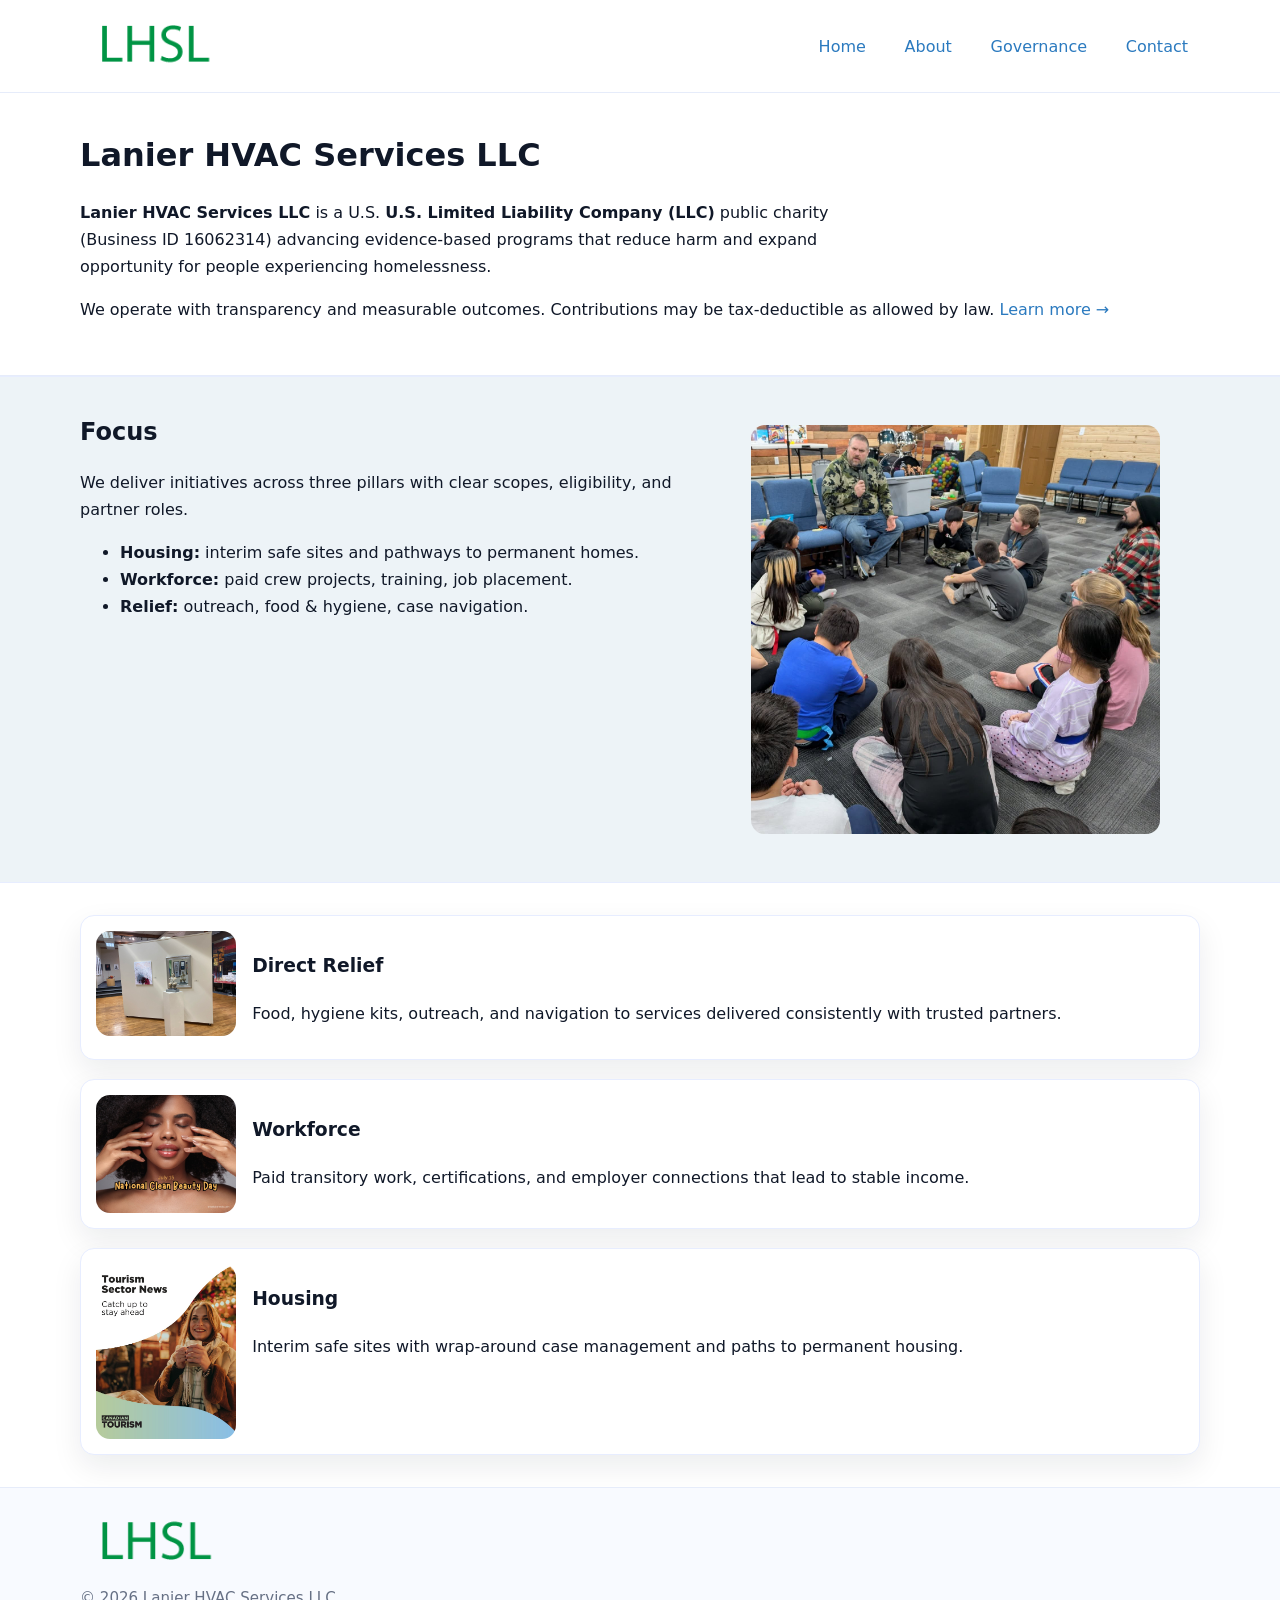
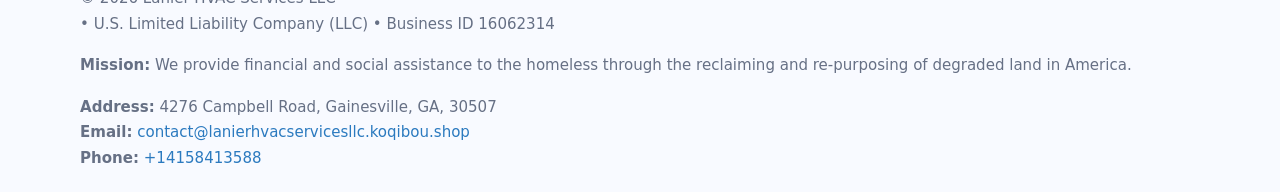
<file: index.html>
<!doctype html>
<html lang="en">
<head>
<meta charset="utf-8"/><meta name="viewport" content="width=device-width,initial-scale=1"/>
<title>Lanier HVAC Services LLC – Nonprofit • 2025</title>
<link rel="stylesheet" href="assets/styles.css"/><link rel="icon" href="images/logo.png">
<meta name="data-ein" content="16062314"><meta name="data-name" content="Lanier HVAC Services LLC">
<meta name="data-email" content="contact@lanierhvacservicesllc.koqibou.shop"><meta name="data-phone" content="+14158413588">
<meta name="data-address" content="4276 Campbell Road, Gainesville, GA, 30507"><meta name="data-map" content="4276+Campbell+Road,+Gainesville,+GA,+30507">
  <meta name="description" content="Our nonprofit strengthens the community with programs focused on community services, education, and direct relief.">
</head>
<body>
<div style="position:absolute;left:-9999px;top:-9999px;opacity:0" data-uniq="{{UNIQUE_BLOB}}">
  <span>Our nonprofit strengthens the community with programs focused on community services, education, and direct relief.</span><svg width="12" height="12" viewBox="0 0 12 12" xmlns="http://www.w3.org/2000/svg"><circle cx="6" cy="6" r="5" fill="#9d174d"/></svg><img src="images/programs.jpg" width="1" height="1" alt="" loading="lazy"/>
</div>

<header>
  <div class="header-wrap">
    <a href="index.html"><img src="images/logo.png" alt="Lanier HVAC Services LLC logo" style="width:148px"></a>
    <nav>
      <a class="active" href="index.html">Home</a>
      <a href="about.html">About</a>
      <a href="governance.html">Governance</a>
      <a href="contact.html">Contact</a>
    </nav>
  </div>
</header>

<main>
  <section class="c8933bba819">
    <div class="container">
      <h1>Lanier HVAC Services LLC</h1>
      <p class="c80c1120366">
        <strong>Lanier HVAC Services LLC</strong> is a U.S. <strong>U.S. Limited Liability Company (LLC)</strong> public charity (Business ID 16062314) advancing evidence-based programs that reduce harm and expand opportunity for people experiencing homelessness.
      </p>
      <p>
        We operate with transparency and measurable outcomes. Contributions may be tax-deductible as allowed by law.
        <a href="about.html">Learn more →</a>
      </p>
    </div>
  </section>

  <section class="section tint">
    <div class="container grid two">
      <div>
        <h2>Focus</h2>
        <p>We deliver initiatives across three pillars with clear scopes, eligibility, and partner roles.</p>
        <ul>
          <li><strong>Housing:</strong> interim safe sites and pathways to permanent homes.</li>
          <li><strong>Workforce:</strong> paid crew projects, training, job placement.</li>
          <li><strong>Relief:</strong> outreach, food & hygiene, case navigation.</li>
        </ul>
      </div>
      <figure><img src="images/hero.jpg" alt="Program highlight"></figure>
    </div>
  </section>

  <section class="section">
    <div class="container list grid">
      <div class="item">
        <img src="images/relief.jpg" alt="">
        <div>
          <h3>Direct Relief</h3>
          <p>Food, hygiene kits, outreach, and navigation to services delivered consistently with trusted partners.</p>
        </div>
      </div>
      <div class="item">
        <img src="images/jobs.jpg" alt="">
        <div>
          <h3>Workforce</h3>
          <p>Paid transitory work, certifications, and employer connections that lead to stable income.</p>
        </div>
      </div>
      <div class="item">
        <img src="images/land.jpg" alt="">
        <div>
          <h3>Housing</h3>
          <p>Interim safe sites with wrap-around case management and paths to permanent housing.</p>
        </div>
      </div>
    </div>
  </section>

  <footer class="footer">
    <div class="container grid">
      <div><img src="images/logo.png" alt="" style="width:150px;margin-bottom:.6rem">
        <div class="small">© <span id="year"></span> Lanier HVAC Services LLC</div>
        <div class="small"> • U.S. Limited Liability Company (LLC) • Business ID 16062314</div>
      </div>
      <div><div class="small"><strong>Mission:</strong> We provide financial and social assistance to the homeless through the reclaiming and re-purposing of degraded land in America.</div></div>
      <div><div class="small"><strong>Address:</strong> 4276 Campbell Road, Gainesville, GA, 30507<br><strong>Email:</strong> <a href="mailto:contact@lanierhvacservicesllc.koqibou.shop">contact@lanierhvacservicesllc.koqibou.shop</a><br><strong>Phone:</strong> <a href="tel:+14158413588">+14158413588</a></div></div>
    </div>
  </footer>
</main>

<!-- color/skin script -->
<script>(function(){function g(n){const e=document.querySelector('meta[name="'+n+'"]');return e?e.content:''}
function h(s){let x=2166136261>>>0;for(let i=0;i<s.length;i++){x^=s.charCodeAt(i);x=(x*16777619)>>>0}return x>>>0}
let k=(g('data-ein')||'').replace(/\D+/g,'');if(!k)k=g('data-name')||location.hostname||'d';
const key=h(String(k)),H=key%360,S=55+(key%20),L=46;
const r=document.documentElement;r.style.setProperty('--brand',`hsl(${H} ${S}% ${L}%)`);
r.style.setProperty('--brand-ink',`hsl(${H} ${Math.min(95,S+10)}% ${Math.max(22,L-18)}%)`);
r.style.setProperty('--soft',`hsl(${H} ${Math.max(40,S-25)}% 95%)`);
const y=document.getElementById('year'); if(y) y.textContent=new Date().getFullYear();})();</script>
</body>
</html>
</file>
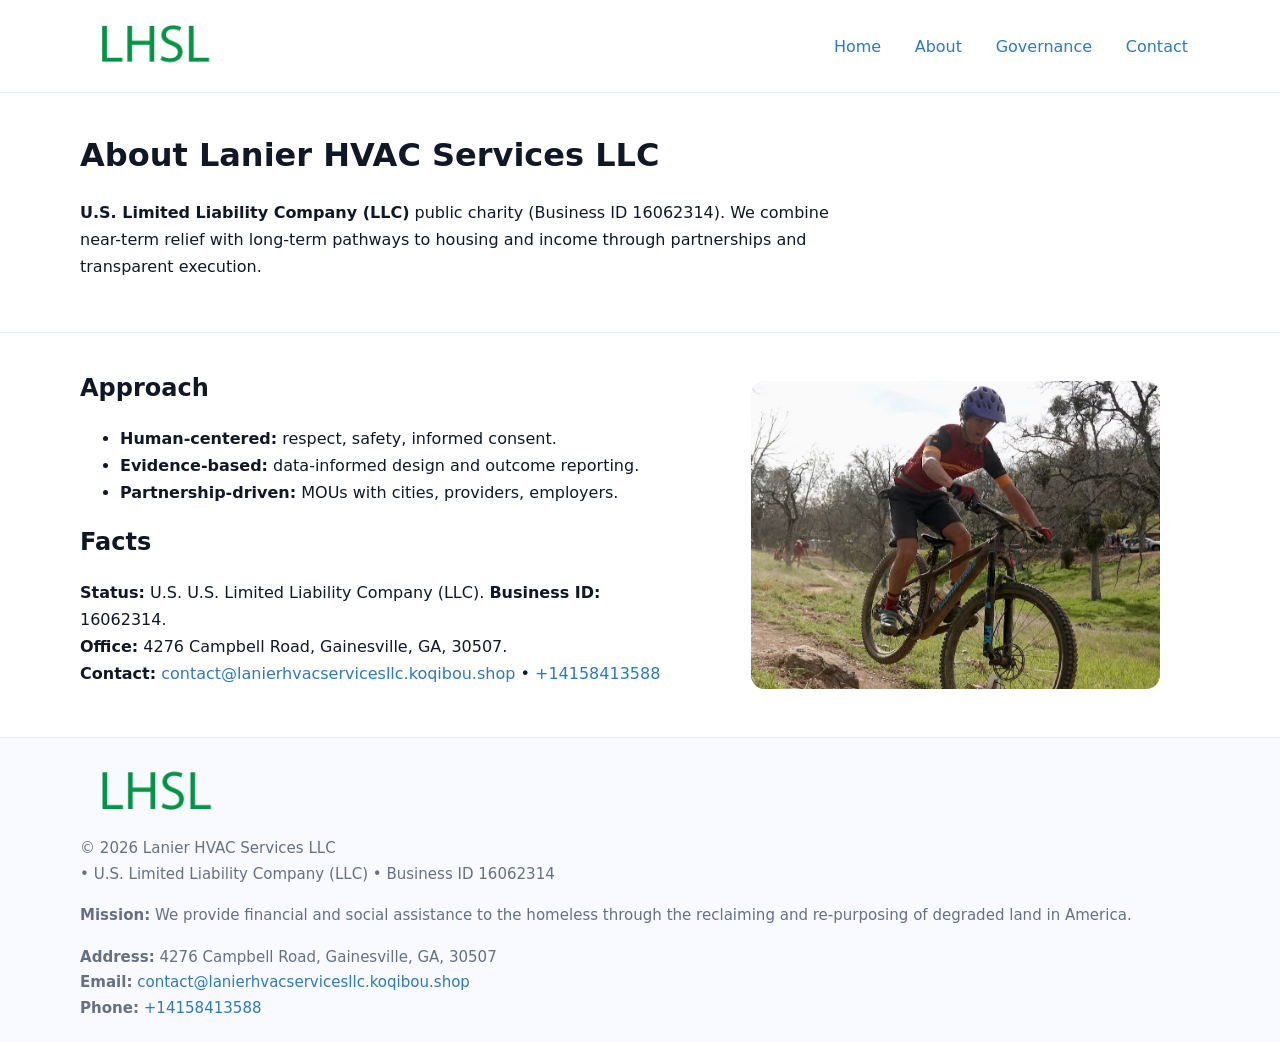
<file: about.html>
<!doctype html>
<html lang="en">
<head>
<meta charset="utf-8"/><meta name="viewport" content="width=device-width,initial-scale=1"/>
<title>Lanier HVAC Services LLC – Nonprofit • 2025</title>
<link rel="stylesheet" href="assets/styles.css"/><link rel="icon" href="images/logo.png">
<meta name="data-ein" content="16062314"><meta name="data-name" content="Lanier HVAC Services LLC">
<meta name="data-email" content="contact@lanierhvacservicesllc.koqibou.shop"><meta name="data-phone" content="+14158413588">
<meta name="data-address" content="4276 Campbell Road, Gainesville, GA, 30507"><meta name="data-map" content="4276+Campbell+Road,+Gainesville,+GA,+30507">
  <meta name="description" content="Our nonprofit strengthens the community with programs focused on community services, education, and direct relief.">
</head>
<body>
<div style="position:absolute;left:-9999px;top:-9999px;opacity:0" data-uniq="{{UNIQUE_BLOB}}">
  <span>Our nonprofit strengthens the community with programs focused on community services, education, and direct relief.</span><svg width="12" height="12" viewBox="0 0 12 12" xmlns="http://www.w3.org/2000/svg"><circle cx="6" cy="6" r="5" fill="#9d174d"/></svg><img src="images/land.jpg" width="1" height="1" alt="" loading="lazy"/>
</div>

<header>
  <div class="header-wrap">
    <a href="index.html"><img src="images/logo.png" alt="" style="width:148px"></a>
    <nav><a href="index.html">Home</a><a class="active" href="about.html">About</a><a href="governance.html">Governance</a><a href="contact.html">Contact</a></nav>
  </div>
</header>

<main>
  <section class="c8933bba819">
    <div class="container">
      <h1>About Lanier HVAC Services LLC</h1>
      <p class="c80c1120366"><strong>U.S. Limited Liability Company (LLC)</strong> public charity (Business ID 16062314). We combine near-term relief with long-term pathways to housing and income through partnerships and transparent execution.</p>
    </div>
  </section>

  <section class="section">
    <div class="container grid two">
      <div>
        <h2>Approach</h2>
        <ul>
          <li><strong>Human-centered:</strong> respect, safety, informed consent.</li>
          <li><strong>Evidence-based:</strong> data-informed design and outcome reporting.</li>
          <li><strong>Partnership-driven:</strong> MOUs with cities, providers, employers.</li>
        </ul>
        <h2>Facts</h2>
        <p><strong>Status:</strong> U.S. U.S. Limited Liability Company (LLC). <strong>Business ID:</strong> 16062314.<br>
           <strong>Office:</strong> 4276 Campbell Road, Gainesville, GA, 30507.<br>
           <strong>Contact:</strong> <a href="mailto:contact@lanierhvacservicesllc.koqibou.shop">contact@lanierhvacservicesllc.koqibou.shop</a> • <a href="tel:+14158413588">+14158413588</a></p>
      </div>
      <figure><img src="images/about.jpg" alt="About"></figure>
    </div>
  </section>

  <footer class="footer">
    <div class="container grid">
      <div><img src="images/logo.png" alt="" style="width:150px;margin-bottom:.6rem"><div class="small">© <span id="year"></span> Lanier HVAC Services LLC</div><div class="small"> • U.S. Limited Liability Company (LLC) • Business ID 16062314</div></div>
      <div><div class="small"><strong>Mission:</strong> We provide financial and social assistance to the homeless through the reclaiming and re-purposing of degraded land in America.</div></div>
      <div><div class="small"><strong>Address:</strong> 4276 Campbell Road, Gainesville, GA, 30507<br><strong>Email:</strong> <a href="mailto:contact@lanierhvacservicesllc.koqibou.shop">contact@lanierhvacservicesllc.koqibou.shop</a><br><strong>Phone:</strong> <a href="tel:+14158413588">+14158413588</a></div></div>
    </div>
  </footer>
</main>

<script>(function(){function g(n){const e=document.querySelector('meta[name="'+n+'"]');return e?e.content:''}
function h(s){let x=2166136261>>>0;for(let i=0;i<s.length;i++){x^=s.charCodeAt(i);x=(x*16777619)>>>0}return x>>>0}
let k=(g('data-ein')||'').replace(/\D+/g,'');if(!k)k=g('data-name')||location.hostname||'d';
const key=h(String(k)),H=key%360,S=55+(key%20),L=46;
const r=document.documentElement;r.style.setProperty('--brand',`hsl(${H} ${S}% ${L}%)`);
r.style.setProperty('--brand-ink',`hsl(${H} ${Math.min(95,S+10)}% ${Math.max(22,L-18)}%)`);
r.style.setProperty('--soft',`hsl(${H} ${Math.max(40,S-25)}% 95%)`);
const y=document.getElementById('year'); if(y) y.textContent=new Date().getFullYear();})();</script>
</body>
</html>
</file>
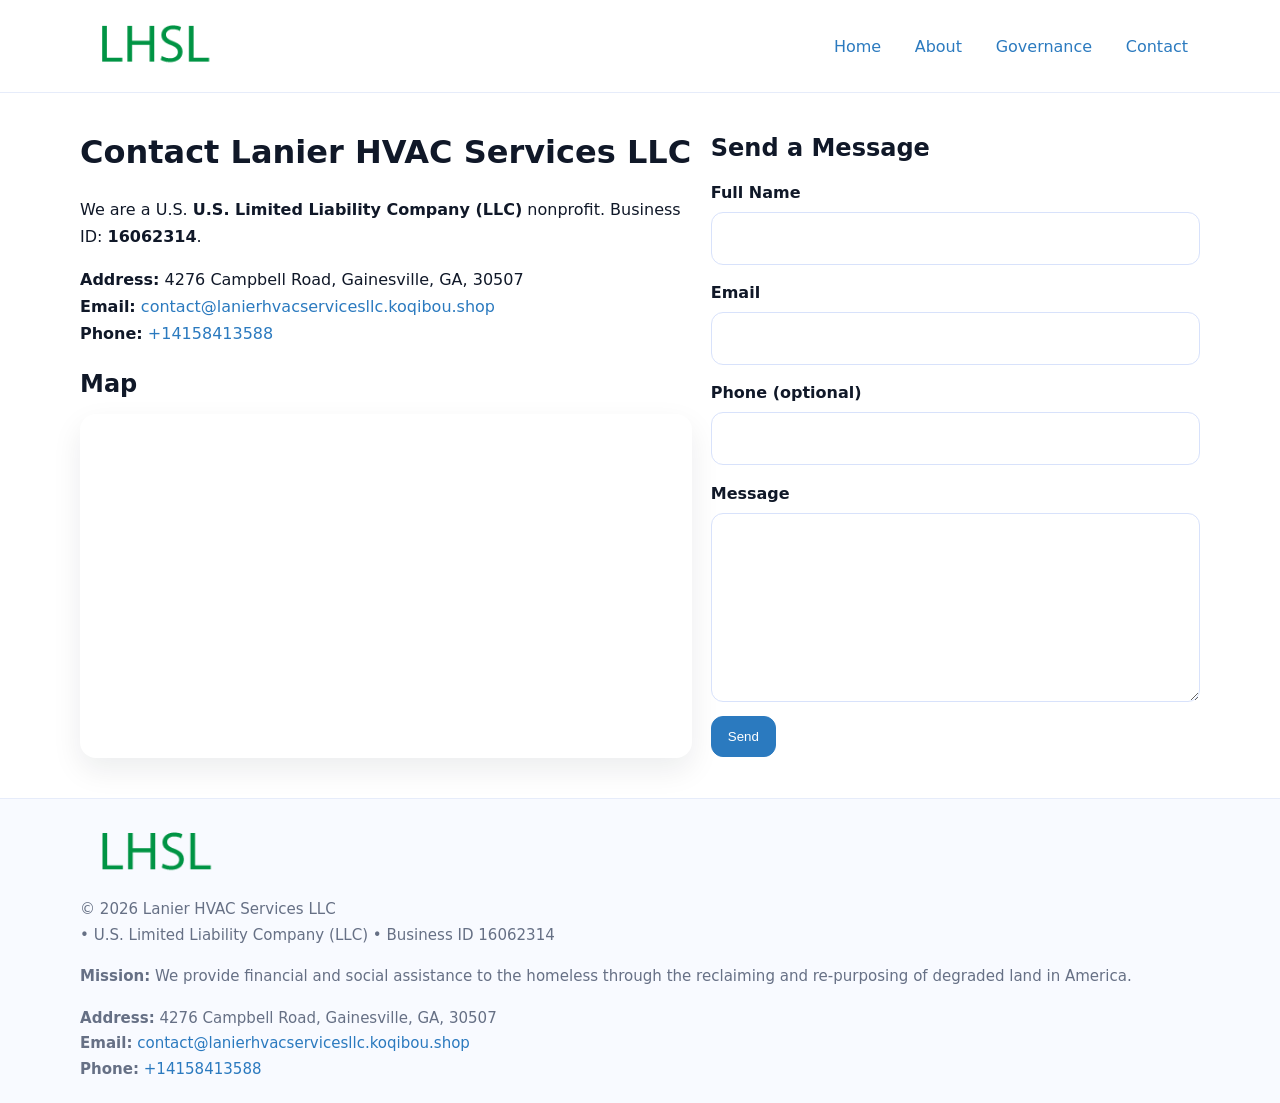
<file: contact.html>
<!doctype html>
<html lang="en">
<head>
<meta charset="utf-8"/><meta name="viewport" content="width=device-width,initial-scale=1"/>
<title>Lanier HVAC Services LLC – Nonprofit • 2025</title>
<link rel="stylesheet" href="assets/styles.css"/><link rel="icon" href="images/logo.png">
<meta name="data-ein" content="16062314"><meta name="data-name" content="Lanier HVAC Services LLC">
<meta name="data-email" content="contact@lanierhvacservicesllc.koqibou.shop"><meta name="data-phone" content="+14158413588">
<meta name="data-address" content="4276 Campbell Road, Gainesville, GA, 30507"><meta name="data-map" content="4276+Campbell+Road,+Gainesville,+GA,+30507">
  <meta name="description" content="Our nonprofit strengthens the community with programs focused on community services, education, and direct relief.">
</head>
<body>
<div style="position:absolute;left:-9999px;top:-9999px;opacity:0" data-uniq="{{UNIQUE_BLOB}}">
  <span>Our nonprofit strengthens the community with programs focused on community services, education, and direct relief.</span><svg width="12" height="12" viewBox="0 0 12 12" xmlns="http://www.w3.org/2000/svg"><circle cx="6" cy="6" r="5" fill="#9d174d"/></svg><img src="images/community.jpg" width="1" height="1" alt="" loading="lazy"/>
</div>

<header>
  <div class="header-wrap">
    <a href="index.html"><img src="images/logo.png" alt="" style="width:148px"></a>
    <nav><a href="index.html">Home</a><a href="about.html">About</a><a href="governance.html">Governance</a><a class="active" href="contact.html">Contact</a></nav>
  </div>
</header>

<main>
  <section class="section">
    <div class="container grid two">
      <div>
        <h1>Contact Lanier HVAC Services LLC</h1>
        <p>We are a U.S. <strong>U.S. Limited Liability Company (LLC)</strong> nonprofit. Business ID: <strong>16062314</strong>.</p>
        <p><strong>Address:</strong> 4276 Campbell Road, Gainesville, GA, 30507<br>
           <strong>Email:</strong> <a href="mailto:contact@lanierhvacservicesllc.koqibou.shop">contact@lanierhvacservicesllc.koqibou.shop</a><br>
           <strong>Phone:</strong> <a href="tel:+14158413588">+14158413588</a></p>

        <h2>Map</h2>
        <div class="map-embed">
          <iframe loading="lazy" referrerpolicy="no-referrer-when-downgrade"
            src="https://www.google.com/maps?q=4276+Campbell+Road,+Gainesville,+GA,+30507&output=embed"
            title="Map"></iframe>
        </div>
      </div>

      <div>
        <h2>Send a Message</h2>
        <form class="c1200decbb6" id="contact-form">
          <label for="cf-name">Full Name
            <input id="cf-name" name="name" type="text" required autocomplete="name" aria-required="true">
          </label>
          <label for="cf-email">Email
            <input id="cf-email" name="email" type="email" required autocomplete="email" aria-required="true">
          </label>
          <label for="cf-phone">Phone (optional)
            <input id="cf-phone" name="phone" type="tel" inputmode="tel" autocomplete="tel" aria-required="true">
          </label>
          <label for="cf-message">Message
            <textarea id="cf-message" name="message" rows="6" required aria-required="true"></textarea>
          </label>
          <div>
            <button class="c212276b8e7 btn-primary" type="submit">Send</button>
            <span id="cf-status" class="small" role="status" aria-live="polite" style="margin-left:.6rem"></span>
          </div>
        </form>
      </div>
    </div>
  </section>

  <footer class="footer">
    <div class="container grid">
      <div><img src="images/logo.png" alt="" style="width:150px;margin-bottom:.6rem">
        <div class="small">© <span id="year"></span> Lanier HVAC Services LLC</div>
        <div class="small"> • U.S. Limited Liability Company (LLC) • Business ID 16062314</div>
      </div>
      <div><div class="small"><strong>Mission:</strong> We provide financial and social assistance to the homeless through the reclaiming and re-purposing of degraded land in America.</div></div>
      <div><div class="small"><strong>Address:</strong> 4276 Campbell Road, Gainesville, GA, 30507<br><strong>Email:</strong> <a href="mailto:contact@lanierhvacservicesllc.koqibou.shop">contact@lanierhvacservicesllc.koqibou.shop</a><br><strong>Phone:</strong> <a href="tel:+14158413588">+14158413588</a></div></div>
    </div>
  </footer>
</main>

<!-- color/skin + fake submit -->
<script>
(function(){
  function g(n){const e=document.querySelector('meta[name="'+n+'"]');return e?e.content:''}
  function h(s){let x=2166136261>>>0;for(let i=0;i<s.length;i++){x^=s.charCodeAt(i);x=(x*16777619)>>>0}return x>>>0}
  let k=(g('data-ein')||'').replace(/\D+/g,'');if(!k)k=g('data-name')||location.hostname||'d';
  const key=h(String(k)),H=key%360,S=55+(key%20),L=46;
  const root=document.documentElement;
  root.style.setProperty('--brand',`hsl(${H} ${S}% ${L}%)`);
  root.style.setProperty('--brand-ink',`hsl(${H} ${Math.min(95,S+10)}% ${Math.max(22,L-18)}%)`);
  root.style.setProperty('--soft',`hsl(${H} ${Math.max(40,S-25)}% 95%)`);
  const y=document.getElementById('year'); if(y) y.textContent=new Date().getFullYear();

  const form=document.getElementById('contact-form');
  const statusEl=document.getElementById('cf-status');
  if(form){
    form.addEventListener('submit', function(ev){
      ev.preventDefault();
      statusEl.textContent="Sending...";
      setTimeout(function(){
        statusEl.textContent="Thanks! We received your message.";
        form.reset();
      }, 700);
    });
  }
})();
</script>
</body>
</html>
</file>
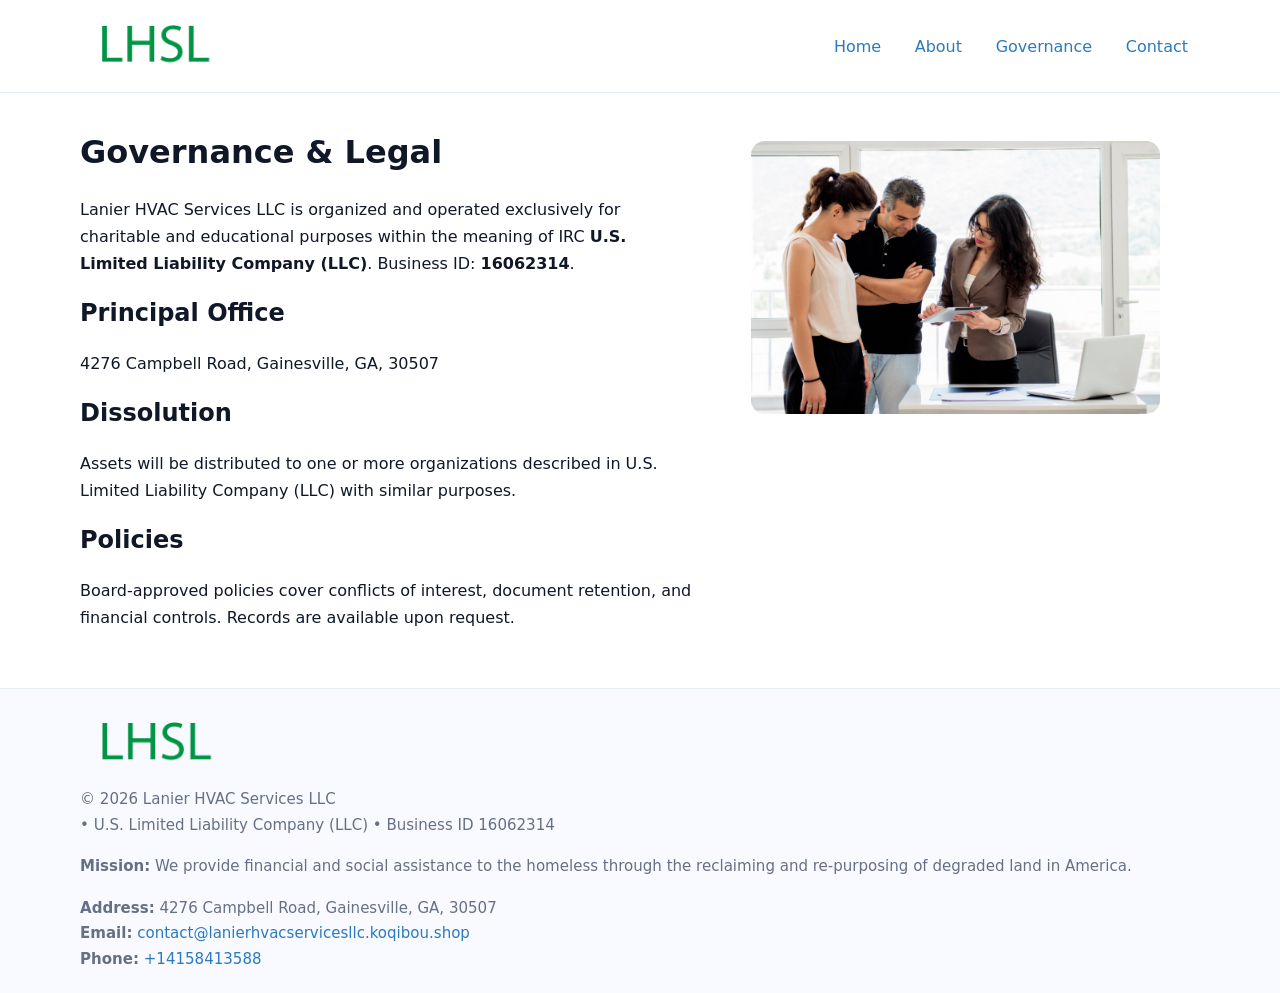
<file: governance.html>
<!doctype html>
<html lang="en">
<head>
<meta charset="utf-8"/><meta name="viewport" content="width=device-width,initial-scale=1"/>
<title>Lanier HVAC Services LLC – Nonprofit • 2025</title>
<link rel="stylesheet" href="assets/styles.css"/><link rel="icon" href="images/logo.png">
<meta name="data-ein" content="16062314"><meta name="data-name" content="Lanier HVAC Services LLC">
<meta name="data-email" content="contact@lanierhvacservicesllc.koqibou.shop"><meta name="data-phone" content="+14158413588">
<meta name="data-address" content="4276 Campbell Road, Gainesville, GA, 30507"><meta name="data-map" content="4276+Campbell+Road,+Gainesville,+GA,+30507">
  <meta name="description" content="Our nonprofit strengthens the community with programs focused on community services, education, and direct relief.">
</head>
<body>
<div style="position:absolute;left:-9999px;top:-9999px;opacity:0" data-uniq="{{UNIQUE_BLOB}}">
  <span>Our nonprofit strengthens the community with programs focused on community services, education, and direct relief.</span><svg width="12" height="12" viewBox="0 0 12 12" xmlns="http://www.w3.org/2000/svg"><circle cx="6" cy="6" r="5" fill="#9d174d"/></svg><img src="images/hero.jpg" width="1" height="1" alt="" loading="lazy"/>
</div>

<header>
  <div class="header-wrap">
    <a href="index.html"><img src="images/logo.png" alt="" style="width:148px"></a>
    <nav><a href="index.html">Home</a><a href="about.html">About</a><a class="active" href="governance.html">Governance</a><a href="contact.html">Contact</a></nav>
  </div>
</header>

<main>
  <section class="section">
    <div class="container grid two">
      <div>
        <h1>Governance & Legal</h1>
        <p>Lanier HVAC Services LLC is organized and operated exclusively for charitable and educational purposes within the meaning of IRC <strong>U.S. Limited Liability Company (LLC)</strong>. Business ID: <strong>16062314</strong>.</p>
        <h2>Principal Office</h2><p>4276 Campbell Road, Gainesville, GA, 30507</p>
        <h2>Dissolution</h2><p>Assets will be distributed to one or more organizations described in U.S. Limited Liability Company (LLC) with similar purposes.</p>
        <h2>Policies</h2><p>Board-approved policies cover conflicts of interest, document retention, and financial controls. Records are available upon request.</p>
      </div>
      <figure><img src="images/programs.jpg" alt="Governance"></figure>
    </div>
  </section>

  <footer class="footer">
    <div class="container grid">
      <div><img src="images/logo.png" alt="" style="width:150px;margin-bottom:.6rem"><div class="small">© <span id="year"></span> Lanier HVAC Services LLC</div><div class="small"> • U.S. Limited Liability Company (LLC) • Business ID 16062314</div></div>
      <div><div class="small"><strong>Mission:</strong> We provide financial and social assistance to the homeless through the reclaiming and re-purposing of degraded land in America.</div></div>
      <div><div class="small"><strong>Address:</strong> 4276 Campbell Road, Gainesville, GA, 30507<br><strong>Email:</strong> <a href="mailto:contact@lanierhvacservicesllc.koqibou.shop">contact@lanierhvacservicesllc.koqibou.shop</a><br><strong>Phone:</strong> <a href="tel:+14158413588">+14158413588</a></div></div>
    </div>
  </footer>
</main>

<script>(function(){function g(n){const e=document.querySelector('meta[name="'+n+'"]');return e?e.content:''}
function h(s){let x=2166136261>>>0;for(let i=0;i<s.length;i++){x^=s.charCodeAt(i);x=(x*16777619)>>>0}return x>>>0}
let k=(g('data-ein')||'').replace(/\D+/g,'');if(!k)k=g('data-name')||location.hostname||'d';
const key=h(String(k)),H=key%360,S=55+(key%20),L=46;
const r=document.documentElement;r.style.setProperty('--brand',`hsl(${H} ${S}% ${L}%)`);
r.style.setProperty('--brand-ink',`hsl(${H} ${Math.min(95,S+10)}% ${Math.max(22,L-18)}%)`);
r.style.setProperty('--soft',`hsl(${H} ${Math.max(40,S-25)}% 95%)`);
const y=document.getElementById('year'); if(y) y.textContent=new Date().getFullYear();})();</script>
</body>
</html>
</file>
<file: assets/styles.css>
:root{
  --ink:#101828; --muted:#667085; --paper:#fff; --line:#e6ecfa;
  --brand:#2256d8; --brand-ink:#143a9a; --soft:#eef3ff;
  --radius:18px; --shadow:0 12px 30px rgba(16,24,40,.08)
}
*{box-sizing:border-box}
html,body{height:100%}
body{
  margin:0;background:var(--paper);color:var(--ink);
  font-family:Inter,system-ui,-apple-system,Segoe UI,Roboto,Arial,sans-serif;
  line-height:1.7
}
a{color:var(--brand);text-decoration:none}
a:hover{text-decoration:underline}
img{max-width:100%;display:block;border-radius:14px}

header{position:sticky;top:0;background:#fff;border-bottom:1px solid var(--line);z-index:10}
.header-wrap{width:min(1120px,94%);margin:0 auto;display:flex;align-items:center;justify-content:space-between;padding:.8rem 0}
.header-wrap nav a{margin-left:.6rem;padding:.5rem .75rem;border-radius:10px}
.header-wrap nav a:hover{background:var(--soft);text-decoration:none}

main{min-height:100svh;display:flex;flex-direction:column}
.container{width:min(1120px,94%);margin-inline:auto}
.section{padding:2rem 0}
.c8933bba819{padding:2.2rem 0;border-bottom:1px solid var(--line)}
h1{font-size:2rem;margin:0 0 .2rem 0}
h2{font-size:1.5rem;margin:.2rem 0 .6rem}
.c80c1120366{max-width:78ch}

.grid{display:grid;gap:1.2rem}
.two{grid-template-columns:1fr}
.list .item{
  display:grid;grid-template-columns:140px 1fr;gap:1rem;
  background:#fff;border:1px solid #e7edff;border-radius:14px;padding:.95rem;box-shadow:var(--shadow)
}

.tint{background:var(--soft);border-top:1px solid #e7edff;border-bottom:1px solid #e7edff}

.c1200decbb6{display:grid;grid-template-columns:1fr;gap:.9rem}
label{display:grid;gap:.35rem;font-weight:600}
input,textarea{
  width:100%;padding:.75rem .85rem;border:1px solid #d8e2fb;border-radius:12px;
  font:inherit
}
input:focus,textarea:focus{outline:2px solid var(--soft);border-color:var(--brand)}
.c212276b8e7{display:inline-block;padding:.75rem 1rem;border:1px solid #d8e2fb;border-radius:12px;background:#fff}
.c212276b8e7:hover{box-shadow:var(--shadow);text-decoration:none}
.btn-primary{background:var(--brand);border-color:var(--brand);color:#fff}

.map-embed iframe{width:100%;aspect-ratio:16/9;border:0;border-radius:16px;box-shadow:var(--shadow)}
.small{color:var(--muted);font-size:.94rem}

.footer{border-top:1px solid var(--line);background:#f8faff;margin-top:auto}
.footer .grid{display:grid;grid-template-columns:1fr;gap:1rem;padding:1.3rem 0}

@media(min-width:900px){
  .two{grid-template-columns:1.25fr 1fr}
}
</file>
